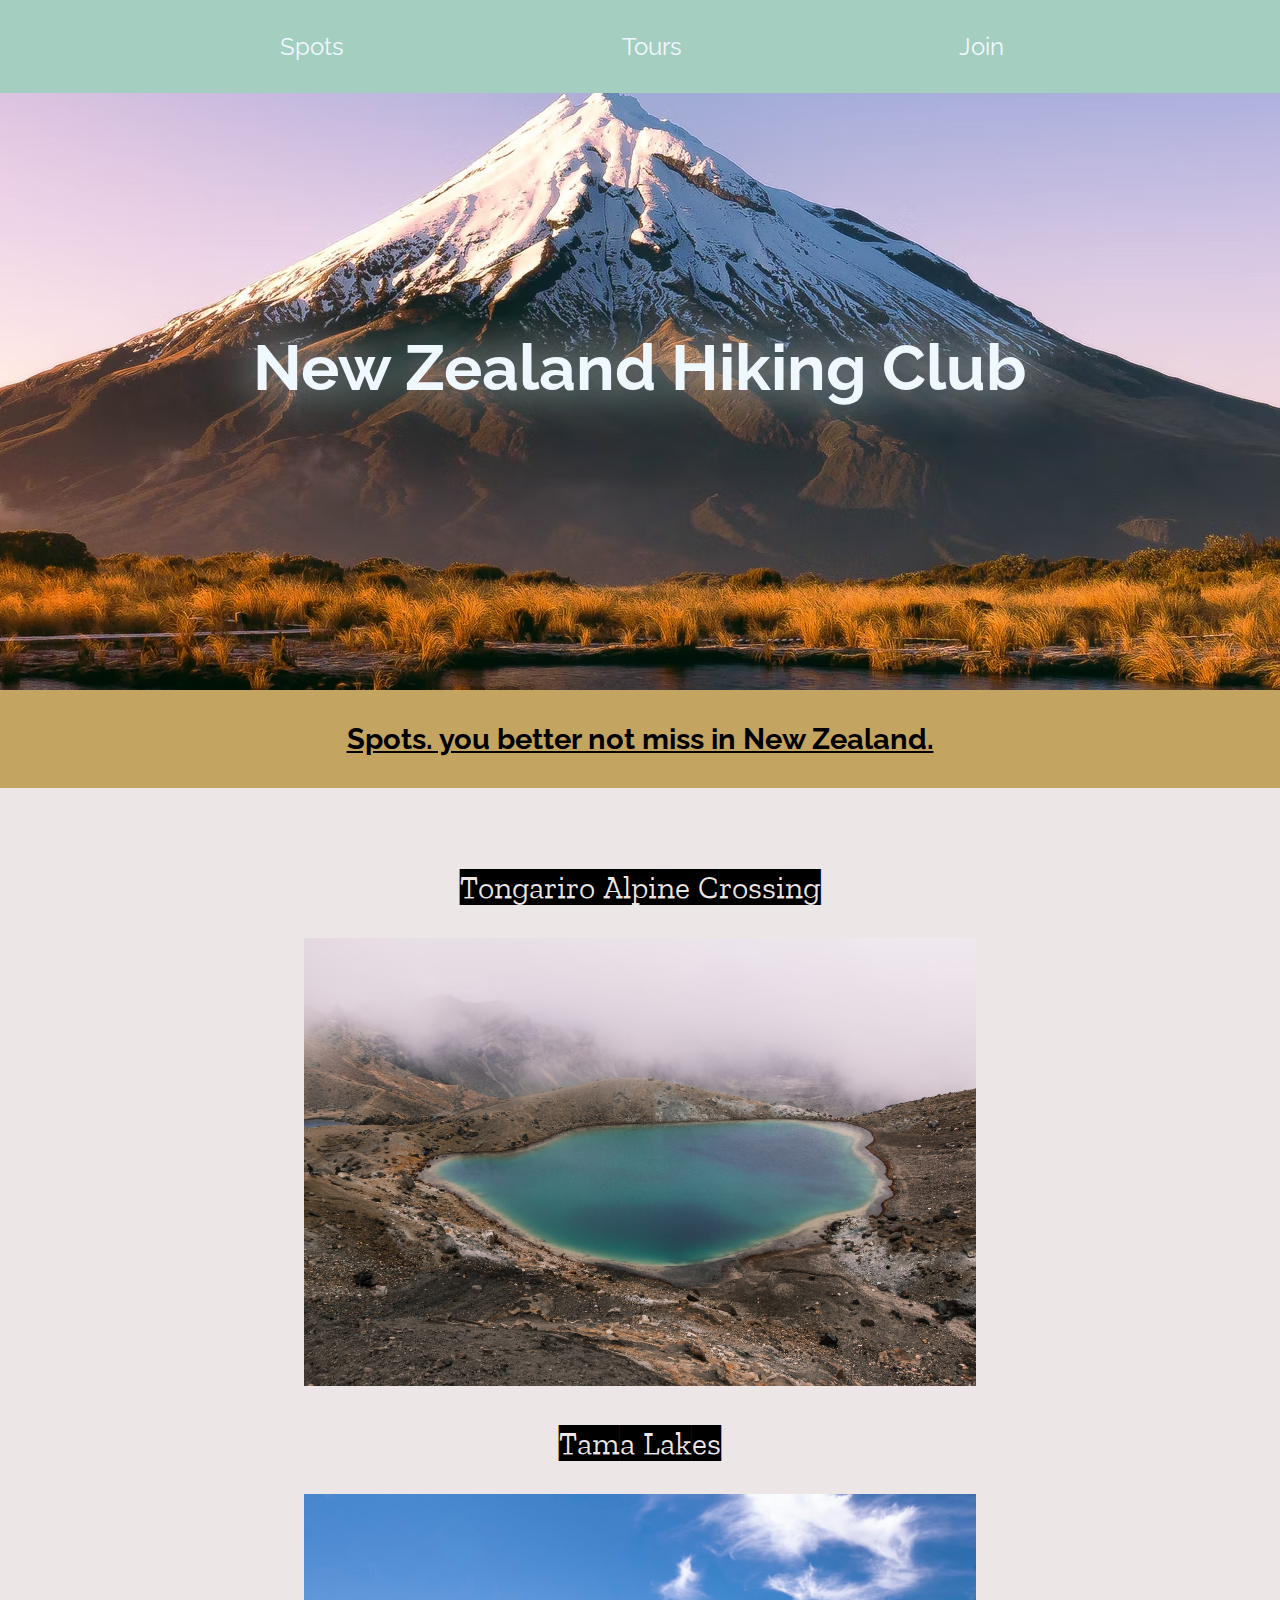
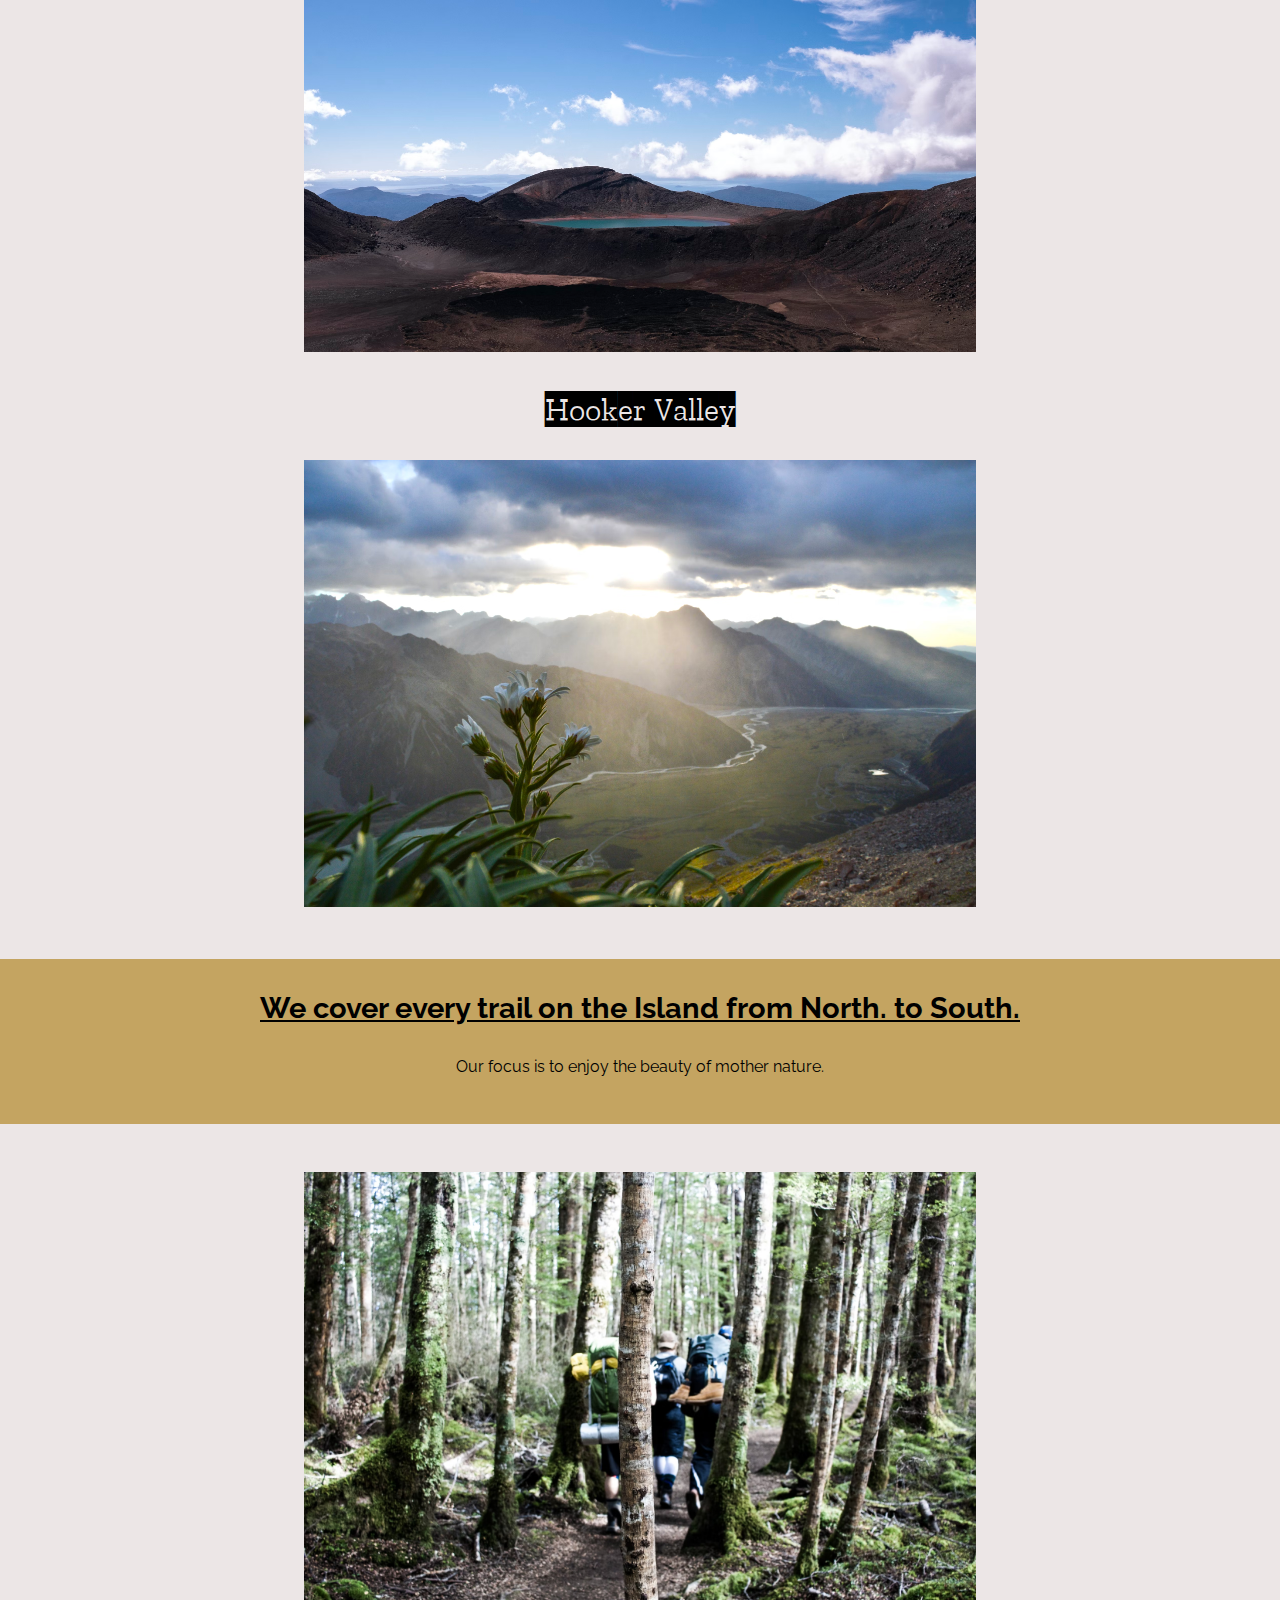
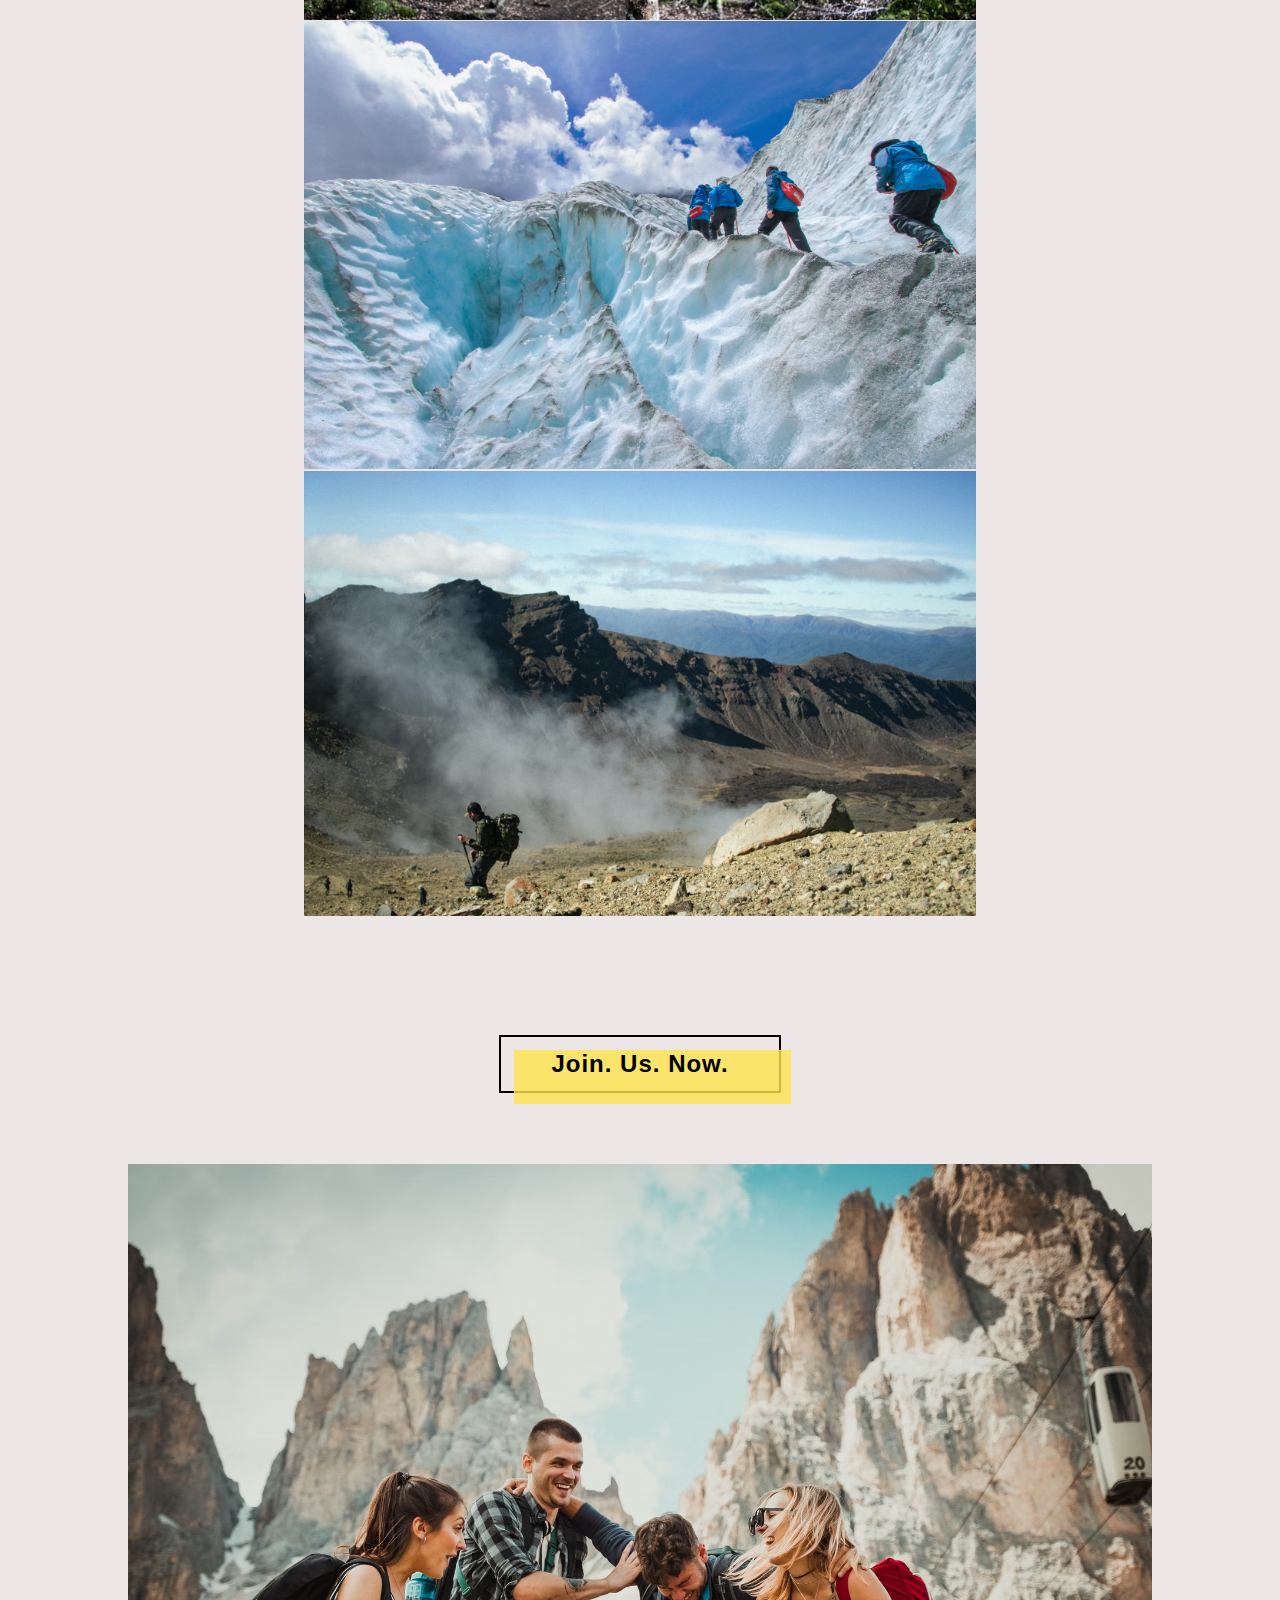
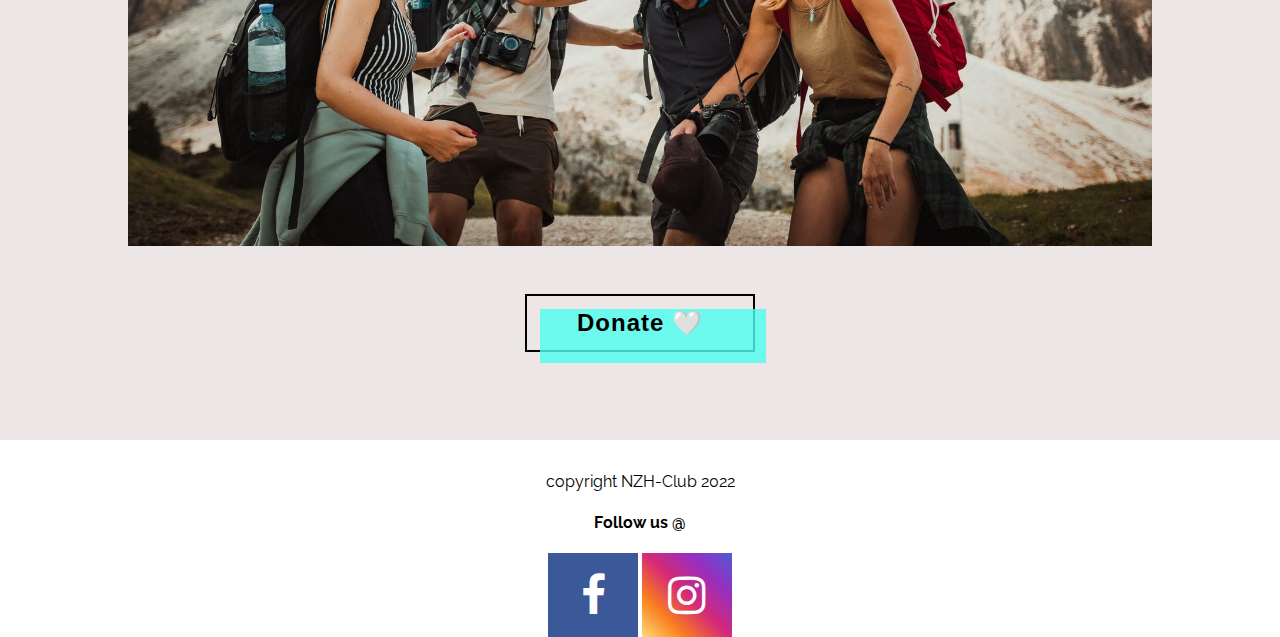
<file: index.html>
<!DOCTYPE html>
<html lang="en">
<head>
    <meta charset="UTF-8">
    <meta http-equiv="X-UA-Compatible" content="IE=edge">
    <meta name="viewport" content="width=device-width, initial-scale=1.0">
    <title>New Zealand Hiking Club</title>
    <link rel="preconnect" href="https://fonts.googleapis.com">
    <link rel="preconnect" href="https://fonts.gstatic.com" crossorigin>
    <link href="https://fonts.googleapis.com/css2?family=Dynalight&family=Raleway&display=swap" rel="stylesheet">
    <link rel="preconnect" href="https://fonts.googleapis.com">
    <link rel="preconnect" href="https://fonts.gstatic.com" crossorigin>
    <link href="https://fonts.googleapis.com/css2?family=Zilla+Slab+Highlight:wght@700&display=swap" rel="stylesheet">
    <link rel="stylesheet" href="https://cdnjs.cloudflare.com/ajax/libs/font-awesome/4.7.0/css/font-awesome.min.css">
    <link rel="stylesheet" href="style.css">
</head>
<body>
    <header>
        <nav class="HeaderBar">
            <div><a href="#spotsh2">Spots</a></div>
            <div><a href="#tours">Tours</a></div>
            <div><a href="#join">Join</a></div>
        </nav>
    </header>
    <main>
        <div class="banner"><h1>New Zealand Hiking Club</h1></div>
        <div id="spotsh2">
            <h2>Spots. you better not miss in New Zealand.</h2>
        </div>
        <div id="spots">
            <div class="spots">
                <div>
                    <p>Tongariro Alpine Crossing</p>
                    <a><img src="./photo-1484900884330-408c6e499466.avif" alt="Tongariro Alpine Crossing"></a>
                </div>
                <div>
                    <p>Tama Lakes</p>
                    <a><img src="./photo-1562288969-9e7f8f5b40cf.avif" alt="Tama Lakes"></a>
                </div>
                <div>
                    <p>Hooker Valley</p>
                    <a><img src="./photo-1571916723505-aef5f4204ba9.avif" alt="Hooker Valley"></a>
                </div>
            </div>
        </div>
        <div class="tour">
            <div>
                <h2>We cover every trail on the Island from North. to South.</h2>
                <p>Our focus is to enjoy the beauty of mother nature.</p>
            </div>
            <div class="tours" id="tours">
                <img src="./photo-1529524547046-27c409bb9b30.avif" alt="">
                <img src="./photo-1520208422220-d12a3c588e6c.avif" alt="">
                <img src="./photo-1560419773-7ed868e92778.avif" alt="">
            </div>
        </div>
        <div id="join">
            <div class="button">
            <button type="submit">Join. Us. Now.</button>
            </div>
            <div class="join">
            <img src="./photo-1539635278303-d4002c07eae3.avif" alt="Join Us">
            </div>
            <div class="donate">
              <button id="donate">Donate 🤍</button>  
            </div>

        </div>
        
        <footer>
            <div class="menu1">
                <div><a href=""></a>copyright NZH-Club 2022</div>
            </div>
            <div class="menu2">
                <h4>Follow us @</h4>
                <a href="https://facebook.com" target="_blank" class="fa fa-facebook"></a>
                <a href="https://instagram.com" target="_blank" class="fa fa-instagram"></a>
            </div>
        </footer>

    </main>

</body>
</html>
</file>
<file: style.css>
html {
    font-family: "Raleway", sans-serif;
    font-size: 16px;
    width: 100%;
}

body {
    margin: auto;
}
nav {
    display: flex;
    justify-content: center;
    justify-content: space-evenly;
    background-color: rgb(164, 206, 192);
    font-size: 1.5rem;
    padding: 2rem;
    position: fixed;
    top: 0;
    width: 100%;
    z-index: 3;
    margin-left: -30px;
}

nav a {
    text-decoration: none;
    color: aliceblue;
}

nav a:hover {
    color: grey;
    text-decoration: overline;
    font-weight: bold;
    transition: color;
    transition-duration: 1s;
    transition-delay: 0.500ms;
}

.banner {
    background-image: url(./photo-1597655601841-214a4cfe8b2c.avif);
    height: 37.5em;
    background-position: center;
    margin-top: 90px;
}

.banner h1 {
    color: aliceblue;
    text-shadow: 0px 0px 50px;
    font-size: 4rem;
    text-align: center;
    position: relative;
    top: 40%;
}

#spotsh2 h2 {
    text-align: center;
    background-color: rgb(196, 164, 97);
    display: flex;
    justify-content: center;
    margin: auto;
    padding: 2rem;
    text-decoration: underline;
    font-size: 1.8rem;
}

.spots {
    display: flex;
    flex-shrink: inherit;
    justify-content: center;
    justify-content: space-around;
    gap: 0.1rem;
    overflow: hidden;
    flex-wrap: wrap;
    padding-top: 3rem;
    background-color: rgb(245, 245, 245, 0.9);
    padding-bottom: 3rem;
    background-color: rgb(236, 230, 230);
    margin: auto;
}

.spots p {
    text-align: center;
    font-size: 2rem;
    font-family: 'Zilla Slab Highlight', cursive;;
}

/*#spots {
    display: flex;
    flex: 1fr 1fr 1fr;
    justify-content: space-between;
    flex-direction: row;
}*/

#spots img {
    max-width: 42rem;
    max-height: 37rem;
    image-resolution: 800dpi;
} 

a:hover img{
    filter: grayscale(100%)
}

.tour h2 {
    text-align: center;
    background-color: rgb(196, 164, 97);
    display: flex;
    justify-content: center;
    margin: auto;
    padding: 2rem;
    text-decoration: underline;
    font-size: 1.8rem;
}

.tours {
    display: flex;
    flex-shrink: inherit;
    justify-content: center;
    justify-content: space-around;
    gap: 0.1rem;
    overflow: hidden;
    flex-wrap: wrap;
    padding-top: 3rem;
    padding-bottom: 3rem;
    background-color: rgb(236, 230, 230);
    margin: auto;
}

.tours img {
    width: 42rem;
    image-resolution: 800dpi;
}

.tour p {
    text-align: center;
    background-color: rgb(196, 164, 97);
    margin: auto;
    padding-bottom: 3rem;
}

.button {
    display: flex;
    justify-content: center;
    align-items: center;
    height: 200px;
}

button {
    z-index: 1;
    font-size: 1.5rem;
    font-weight: 600;
    letter-spacing: 1px;
    padding: 13px 50px 13px;
    outline: 0;
    border: 2px solid black;
    cursor: pointer;
    position: relative;
    background-color: rgba(0, 0, 0, 0);
}

button::after {
    content: "";
    background-color: rgb(255, 228, 77, 0.8);
    width: 100%;
    z-index: -1;
    position: absolute;
    height: 100%;
    top: 0.8rem;
    left: 0.8rem;
    transition: 0.2s;
}

button:hover::after {
    top: 0em;
    left: 0em;
}

button:active::after {
    background-color: rgb(245, 245, 245, 0.9);
    box-shadow: 10px 10px 10px;
}

.join img {
    display: flex;
    width: 80%;
    justify-content: space-around;
    margin: auto;
    padding-bottom: 3rem;
}

#join {
    background-color: rgb(236, 230, 230);
    padding-bottom: 2.5rem;
}

.menu1 {
    display: flex;
    justify-content: center;
    justify-content: space-around;
}

.menu2 {
    text-align: center;
}

/* Donate Button */

.donate {
    display: flex;
    justify-content: center;
    align-items: center;
    margin-bottom: 3rem;
}

#donate {
    z-index: 1;
    font-size: 1.5rem;
    font-weight: 600;
    letter-spacing: 1px;
    padding: 13px 50px 13px;
    outline: 0;
    border: 2px solid black;
    cursor: pointer;
    position: relative;
    background-color: rgba(0, 0, 0, 0);
}

#donate::after {
    content: "";
    background-color: rgba(77, 255, 240, 0.8);
    width: 100%;
    z-index: -1;
    position: absolute;
    height: 100%;
    top: 0.8rem;
    left: 0.8rem;
    transition: 0.2s;
}

#donate:hover::after {
    top: 0em;
    left: 0em;
}

footer {
    padding-top: 2rem;
}

/* Social Media Buttons */

.fa {
    padding: 20px;
    font-size: 2.75rem;
    width: 50px;
    text-align: center;
    text-decoration: none;
  }

  .fa:hover {
    opacity: 0.7;
  }
  
  .fa-facebook {
    background: #3B5998;
    color: white;
  }
  
  .fa-instagram {
    background: linear-gradient(45deg, #feda75, #fa7e1e, #d62976, #962fbf, #4f5bd5);
    color: white;
  }

  @media only screen and (max-width: 680px) {
      body{
          font-size: 0.75rem;
      }
      img {
          max-width: 80%;
      }

      .spots p {
        font-size: 1.5rem;
      }
      nav {
         flex-direction: column;
         max-width: 4rem;
         max-height: 3rem;
         margin-left: 0;
      }
      .banner {
        margin-top: -2.5rem;
      }

      h1 {
        margin-top: 10%;
      }
  }
</file>
